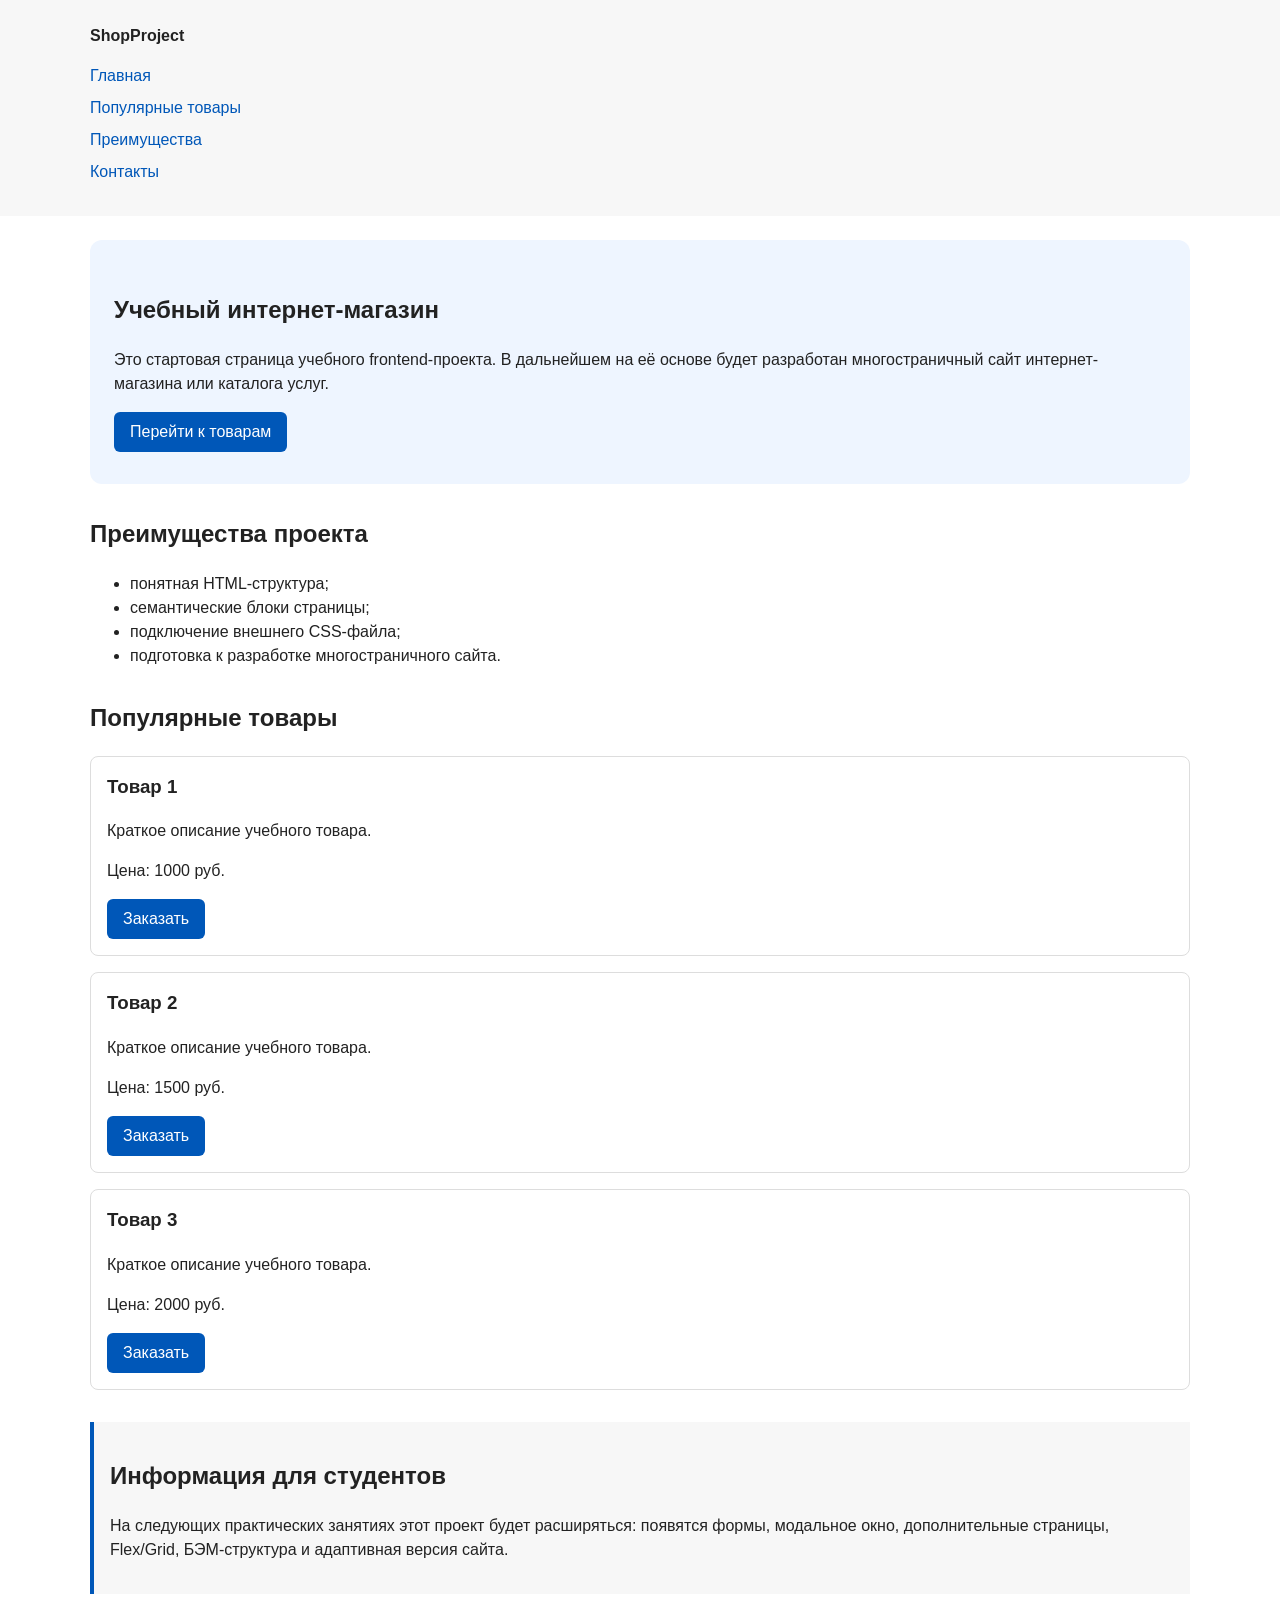
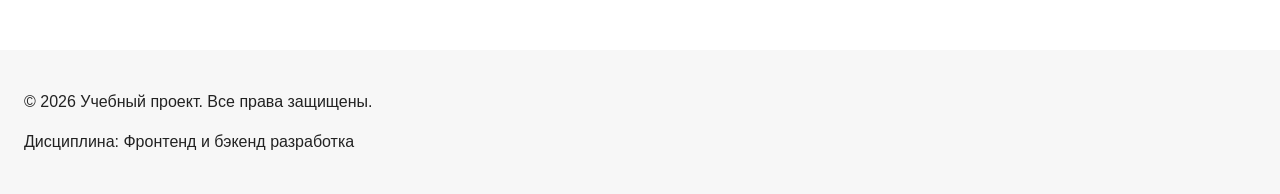
<file: index.html>
<!DOCTYPE html>
<html lang="ru">
<head>
    <meta charset="UTF-8">
    <meta name="viewport" content="width=device-width, initial-scale=1.0">
    <title>Учебный интернет-магазин</title>
    <link rel="stylesheet" href="css/style.css">
    <!-- Подключаем внешний скрипт. defer позволяет загрузить его правильно после прочтения HTML -->
    <script src="js/main.js" defer></script>
</head>

<body>

    <header>
        <div class="site-header">
            <a class="site-logo" href="index.html">ShopProject</a>

            <nav class="site-nav" aria-label="Основная навигация">
                <ul class="site-nav__list">
                    <li><a href="index.html">Главная</a></li>
                    <li><a href="#popular">Популярные товары</a></li>
                    <li><a href="#advantages">Преимущества</a></li>
                    <li><a href="#contacts">Контакты</a></li>
                </ul>
            </nav>
        </div>
    </header>

    <main>
        <section class="hero">
            <h1>Учебный интернет-магазин</h1>
            <p>
                Это стартовая страница учебного frontend-проекта.
                В дальнейшем на её основе будет разработан многостраничный
                сайт интернет-магазина или каталога услуг.
            </p>
            <a class="button" href="#popular">Перейти к товарам</a>
        </section>

        <section class="section" id="advantages">
            <h2>Преимущества проекта</h2>
            <ul class="advantages-list">
                <li>понятная HTML-структура;</li>
                <li>семантические блоки страницы;</li>
                <li>подключение внешнего CSS-файла;</li>
                <li>подготовка к разработке многостраничного сайта.</li>
            </ul>
        </section>

        <!-- Популярные товары (без дублирования секций!) -->
        <section class="section" id="popular">
            <h2>Популярные товары</h2>

            <div class="products-grid">
                <article class="product-card">
                    <h3>Товар 1</h3>
                    <p>Краткое описание учебного товара.</p>
                    <p>Цена: 1000 руб.</p>
                    <button
                        class="button product-card__button"
                        type="button"
                        data-product="Товар 1">
                        Заказать
                    </button>
                </article>

                <article class="product-card">
                    <h3>Товар 2</h3>
                    <p>Краткое описание учебного товара.</p>
                    <p>Цена: 1500 руб.</p>
                    <button
                        class="button product-card__button"
                        type="button"
                        data-product="Товар 2">
                        Заказать
                    </button>
                </article>

                <article class="product-card">
                    <h3>Товар 3</h3>
                    <p>Краткое описание учебного товара.</p>
                    <p>Цена: 2000 руб.</p>
                    <button
                        class="button product-card__button"
                        type="button"
                        data-product="Товар 3">
                        Заказать
                    </button>
                </article>
            </div>
        </section>

        <aside class="aside-info">
            <h2>Информация для студентов</h2>
            <p>
                На следующих практических занятиях этот проект будет расширяться:
                появятся формы, модальное окно, дополнительные страницы,
                Flex/Grid, БЭМ-структура и адаптивная версия сайта.
            </p>
        </aside>
    </main>

    <footer id="contacts">
        <p>&copy; 2026 Учебный проект. Все права защищены.</p>
        <p>Дисциплина: Фронтенд и бэкенд разработка</p>
    </footer>

    <!-- Модальное окно оформления заказа -->
    <dialog
        class="order-dialog"
        id="order-dialog"
        aria-labelledby="order-dialog-title">

        <h2 id="order-dialog-title">Оформление заявки</h2>

        <form
            class="order-form"
            id="order-form"
            action="#"
            method="post"
            novalidate>

            <input
                id="selected-product"
                name="selected-product"
                type="hidden">

            <div class="form-field">
                <label for="order-name">Имя</label>
                <input
                    id="order-name"
                    name="name"
                    type="text"
                    placeholder="Введите ваше имя"
                    minlength="2"
                    autocomplete="given-name"
                    required>
            </div>

            <div class="form-field">
                <label for="order-email">E-mail</label>
                <input
                    id="order-email"
                    name="email"
                    type="email"
                    placeholder="example@mail.ru"
                    autocomplete="email"
                    required>
            </div>

            <div class="form-field">
                <label for="order-phone">Телефон</label>
                <input
                    id="order-phone"
                    name="phone"
                    type="tel"
                    inputmode="tel"
                    placeholder="+7 (900) 000-00-00"
                    pattern="^\+7 \(\d{3}\) \d{3}-\d{2}-\d{2}$"
                    required>
                <small>Формат: +7 (900) 000-00-00</small>
            </div>

            <div class="form-field">
                <label for="order-date">Дата связи</label>
                <input
                    id="order-date"
                    name="date"
                    type="date">
            </div>

            <div class="form-field">
                <label for="order-topic">Тема заявки</label>
                <select
                    id="order-topic"
                    name="topic"
                    required>
                    <option value="">Выберите тему</option>
                    <option value="product">Заказ товара</option>
                    <option value="consultation">Консультация</option>
                    <option value="delivery">Доставка</option>
                </select>
            </div>

            <div class="form-field">
                <label for="order-comment">Комментарий</label>
                <textarea
                    id="order-comment"
                    name="comment"
                    rows="4"
                    placeholder="Укажите дополнительную информацию"></textarea>
            </div>

            <div class="form-field form-field--checkbox">
                <label>
                    <input
                        id="order-agreement"
                        name="agreement"
                        type="checkbox"
                        required>
                    Я согласен на обработку данных
                </label>
            </div>

            <div class="form-actions">
                <button
                    type="button"
                    id="close-order-dialog">
                    Закрыть
                </button>

                <button type="submit">
                    Отправить заявку
                </button>
            </div>
        </form>
    </dialog>

    <!-- Сообщение об успешной отправке -->
    <p
        class="success-message"
        id="success-message"
        hidden>
        Форма успешно отправлена!
    </p>

</body>
</html>
</file>
<file: css/style.css>
/* ===============================
   1. Переменные проекта
   =============================== */

:root {
    /* Основные цвета проекта */
    --color-bg: #ffffff;
    --color-text: #222222;
    --color-muted: #666666;
    --color-primary: #0057b8;
    --color-primary-dark: #003f86;
    --color-border: #dddddd;
    --color-surface: #f7f7f7;
    --color-surface-accent: #eef5ff;
    --color-danger: #b00020;
    --color-success: #168a2f;
    --color-success-bg: #eefaf0;
    --color-white: #ffffff;

    /* Отступы */
    --space-xs: 4px;
    --space-sm: 8px;
    --space-md: 16px;
    --space-lg: 24px;
    --space-xl: 32px;

    /* Скругления */
    --radius-sm: 6px;
    --radius-md: 8px;
    --radius-lg: 12px;

    /* Размеры */
    --container-width: 1100px;
}


/* ===============================
   2. Базовые стили
   =============================== */

* {
    box-sizing: border-box;
}

body {
    margin: 0;
    font-family: Arial, sans-serif;
    line-height: 1.5;
    color: var(--color-text);
    background-color: var(--color-bg);
}

header,
main,
footer {
    padding: var(--space-lg);
}

header {
    background-color: var(--color-surface);
}

footer {
    background-color: var(--color-surface);
}


/* ===============================
   3. Общие элементы интерфейса
   =============================== */

a {
    color: var(--color-primary);
}

a:hover {
    color: var(--color-primary-dark);
}

a:focus-visible {
    outline: 2px solid var(--color-primary);
    outline-offset: 3px;
}

button {
    font: inherit;
}

button:focus-visible {
    outline: 2px solid var(--color-primary);
    outline-offset: 3px;
}


/* ===============================
   4. Компоненты страницы
   =============================== */

.site-header {
    max-width: var(--container-width);
    margin: 0 auto;
}

.site-logo {
    font-weight: bold;
    text-decoration: none;
    color: var(--color-text);
}

.site-nav__list {
    padding: 0;
    margin: var(--space-md) 0 0;
    list-style: none;
}

.site-nav__list li {
    margin-bottom: var(--space-sm);
}

.site-nav__list a {
    color: var(--color-primary);
    text-decoration: none;
}

.site-nav__list a:hover {
    color: var(--color-primary-dark);
    text-decoration: underline;
}

.hero {
    max-width: var(--container-width);
    margin: 0 auto var(--space-xl);
    padding: var(--space-xl) var(--space-lg);
    background-color: var(--color-surface-accent);
    border-radius: var(--radius-lg);
}

.section {
    max-width: var(--container-width);
    margin: 0 auto var(--space-xl);
}

.section h2 {
    margin-top: 0;
}

.product-card {
    margin-bottom: var(--space-md);
    padding: var(--space-md);
    border: 1px solid var(--color-border);
    border-radius: var(--radius-md);
    background-color: var(--color-bg);
}

.product-card:hover {
    border-color: var(--color-primary);
}

.product-card h3 {
    margin-top: 0;
}

.button {
    display: inline-block;
    padding: var(--space-sm) var(--space-md);
    color: var(--color-white);
    background-color: var(--color-primary);
    text-decoration: none;
    border: none;
    border-radius: var(--radius-sm);
    cursor: pointer;
}

.button:hover {
    background-color: var(--color-primary-dark);
}

.button:focus-visible {
    outline: 2px solid var(--color-primary);
    outline-offset: 3px;
}

.button:disabled {
    opacity: 0.6;
    cursor: not-allowed;
}

.aside-info {
    max-width: var(--container-width);
    margin: 0 auto var(--space-xl);
    padding: var(--space-md);
    border-left: 4px solid var(--color-primary);
    background-color: var(--color-surface);
}


/* ===============================
   5. Форма и модальное окно
   =============================== */

.order-dialog {
    width: min(100% - 32px, 560px);
    padding: var(--space-lg);
    border: none;
    border-radius: var(--radius-lg);
}

.order-dialog::backdrop {
    background-color: rgba(0, 0, 0, 0.5);
}

.form-field {
    margin-bottom: var(--space-md);
}

.form-field label {
    display: block;
    margin-bottom: var(--space-xs);
}

.form-field input,
.form-field select,
.form-field textarea {
    width: 100%;
    padding: 10px 12px;
    border: 1px solid var(--color-border);
    border-radius: var(--radius-sm);
    font: inherit;
}

.form-field input:hover,
.form-field select:hover,
.form-field textarea:hover {
    border-color: var(--color-primary);
}

.form-field input:focus-visible,
.form-field select:focus-visible,
.form-field textarea:focus-visible,
.form-actions button:focus-visible {
    outline: 2px solid var(--color-primary);
    outline-offset: 3px;
}

.form-field input[type="checkbox"] {
    width: auto;
}

.form-field small {
    display: block;
    margin-top: var(--space-xs);
    color: var(--color-muted);
}

[aria-invalid="true"] {
    border-color: var(--color-danger);
}

.form-actions {
    display: flex;
    gap: var(--space-md);
    margin-top: var(--space-lg);
}

.form-actions button {
    padding: var(--space-sm) var(--space-md);
    border: none;
    border-radius: var(--radius-sm);
    cursor: pointer;
}

.form-actions button[type="submit"] {
    color: var(--color-white);
    background-color: var(--color-primary);
}

.form-actions button[type="submit"]:hover {
    background-color: var(--color-primary-dark);
}

.form-actions button[type="button"] {
    background-color: var(--color-surface);
    border: 1px solid var(--color-border);
}

.form-actions button:disabled {
    opacity: 0.6;
    cursor: not-allowed;
}

.success-message {
    max-width: var(--container-width);
    margin: var(--space-lg) auto;
    padding: var(--space-md);
    border-left: 4px solid var(--color-success);
    background-color: var(--color-success-bg);
}
</file>
